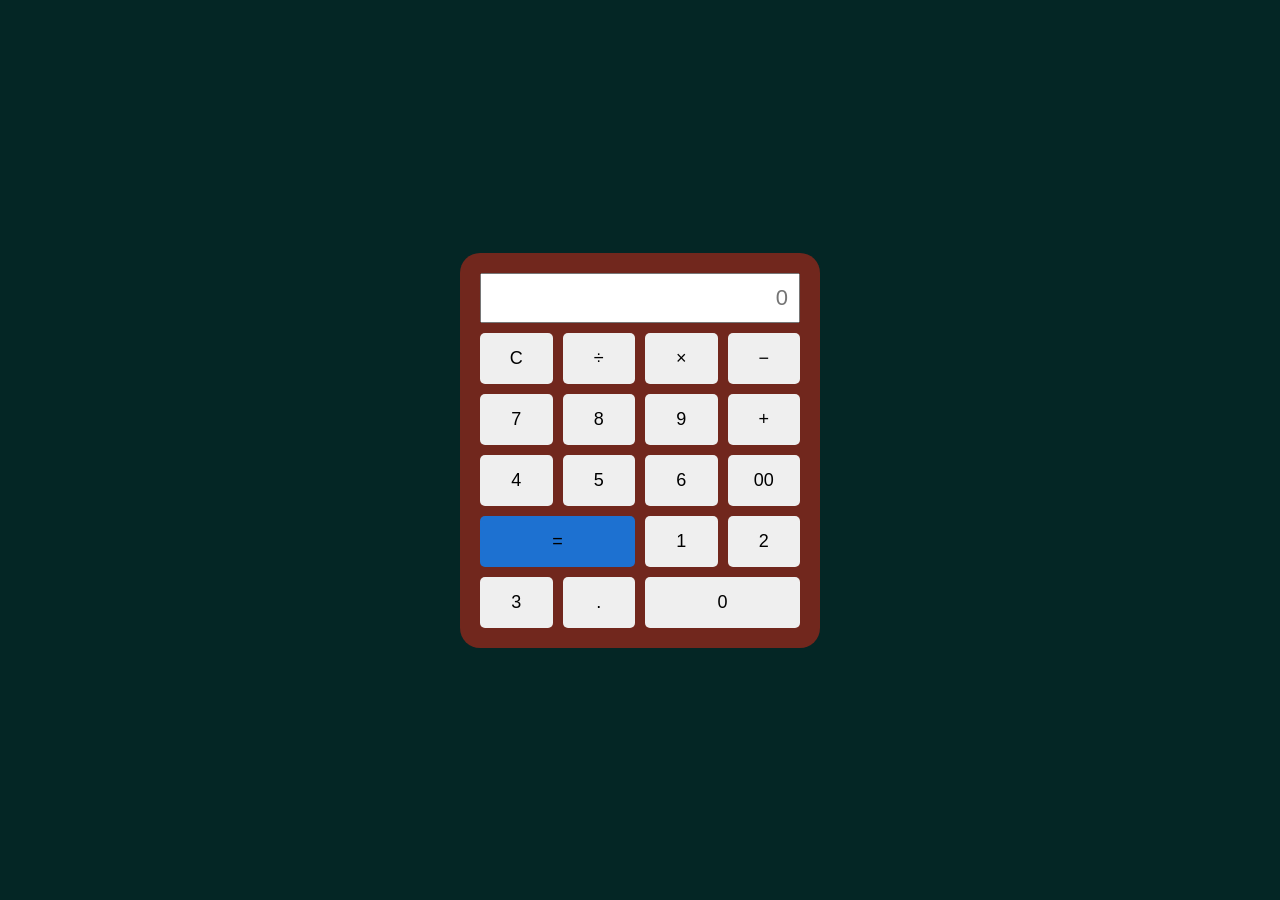
<file: calculater.html>
<!DOCTYPE html>
<html lang="en">
<head>
  <meta charset="UTF-8">
  <meta name="viewport" content="width=device-width, initial-scale=1.0">
  <title>Calculator</title>
  <style>
    * {
      margin: 0;
      padding: 0;
      box-sizing: border-box;
    }

    body {
      display: flex;
      justify-content: center;
      align-items: center;
      height: 100vh;
      background: #042625;
      font-family: Arial, sans-serif;
    }

    .calculator {
      background: #71271d;
      padding: 20px;
      border-radius: 20px;
      width: 360px;
    }

    #display {
      width: 100%;
      height: 50px;
      font-size: 22px;
      text-align: right;
      padding: 5px 10px;
      margin-bottom: 10px;
    }

    .buttons {
      display: grid;
      grid-template-columns: repeat(4, 1fr);
      gap: 10px;
    }

    button {
      padding: 15px;
      font-size: 18px;
      border: none;
      border-radius: 5px;
      cursor: pointer;
    }

    button:hover {
      background: #be2d87;
    }

    .equal {
      background: rgb(29, 113, 209);
      grid-column: span 2;
    }

    .zero {
      grid-column: span 2;
    }
  </style>
</head>
<body>

  <div class="calculator">
    <input type="text" id="display" placeholder="0">

    <div class="buttons">
      <button onclick="clearAll()">C</button>
      <button onclick="setOperator('/')">÷</button>
      <button onclick="setOperator('*')">×</button>
      <button onclick="setOperator('-')">−</button>

      <button onclick="addNumber('7')">7</button>
      <button onclick="addNumber('8')">8</button>
      <button onclick="addNumber('9')">9</button>
      <button onclick="setOperator('+')">+</button>

      <button onclick="addNumber('4')">4</button>
      <button onclick="addNumber('5')">5</button>
      <button onclick="addNumber('6')">6</button>
      <button onclick="addNumber('00')">00</button>

      <button onclick="calculate()" class="equal">=</button>

      <button onclick="addNumber('1')">1</button>
      <button onclick="addNumber('2')">2</button>
      <button onclick="addNumber('3')">3</button>
      <button onclick="addNumber('.')">.</button>

      <button onclick="addNumber('0')" class="zero">0</button>
    </div>
  </div>

  <script>
    let first = "";
    let second = "";
    let operator = "";
    let isSecond = false;

    const display = document.getElementById("display");

    function addNumber(num) {
      if (!isSecond) {
        first += num;
        display.value = first;
      } else {
        second += num;
        display.value = second;
      }
    }

    function setOperator(op) {
      if (first === "") return;
      operator = op;
      isSecond = true;
    }

    function calculate() {
      let n1 = Number(first);
      let n2 = Number(second);
      let result = 0;

      if (operator === "+") result = n1 + n2;
      else if (operator === "-") result = n1 - n2;
      else if (operator === "*") result = n1 * n2;
      else if (operator === "/") result = n1 / n2;

      display.value = result;

      first = result.toString();
      second = "";
      operator = "";
      isSecond = false;
    }

    function clearAll() {
      first = "";
      second = "";
      operator = "";
      isSecond = false;
      display.value = "";
    }
  </script>

</body>
</html>
</file>
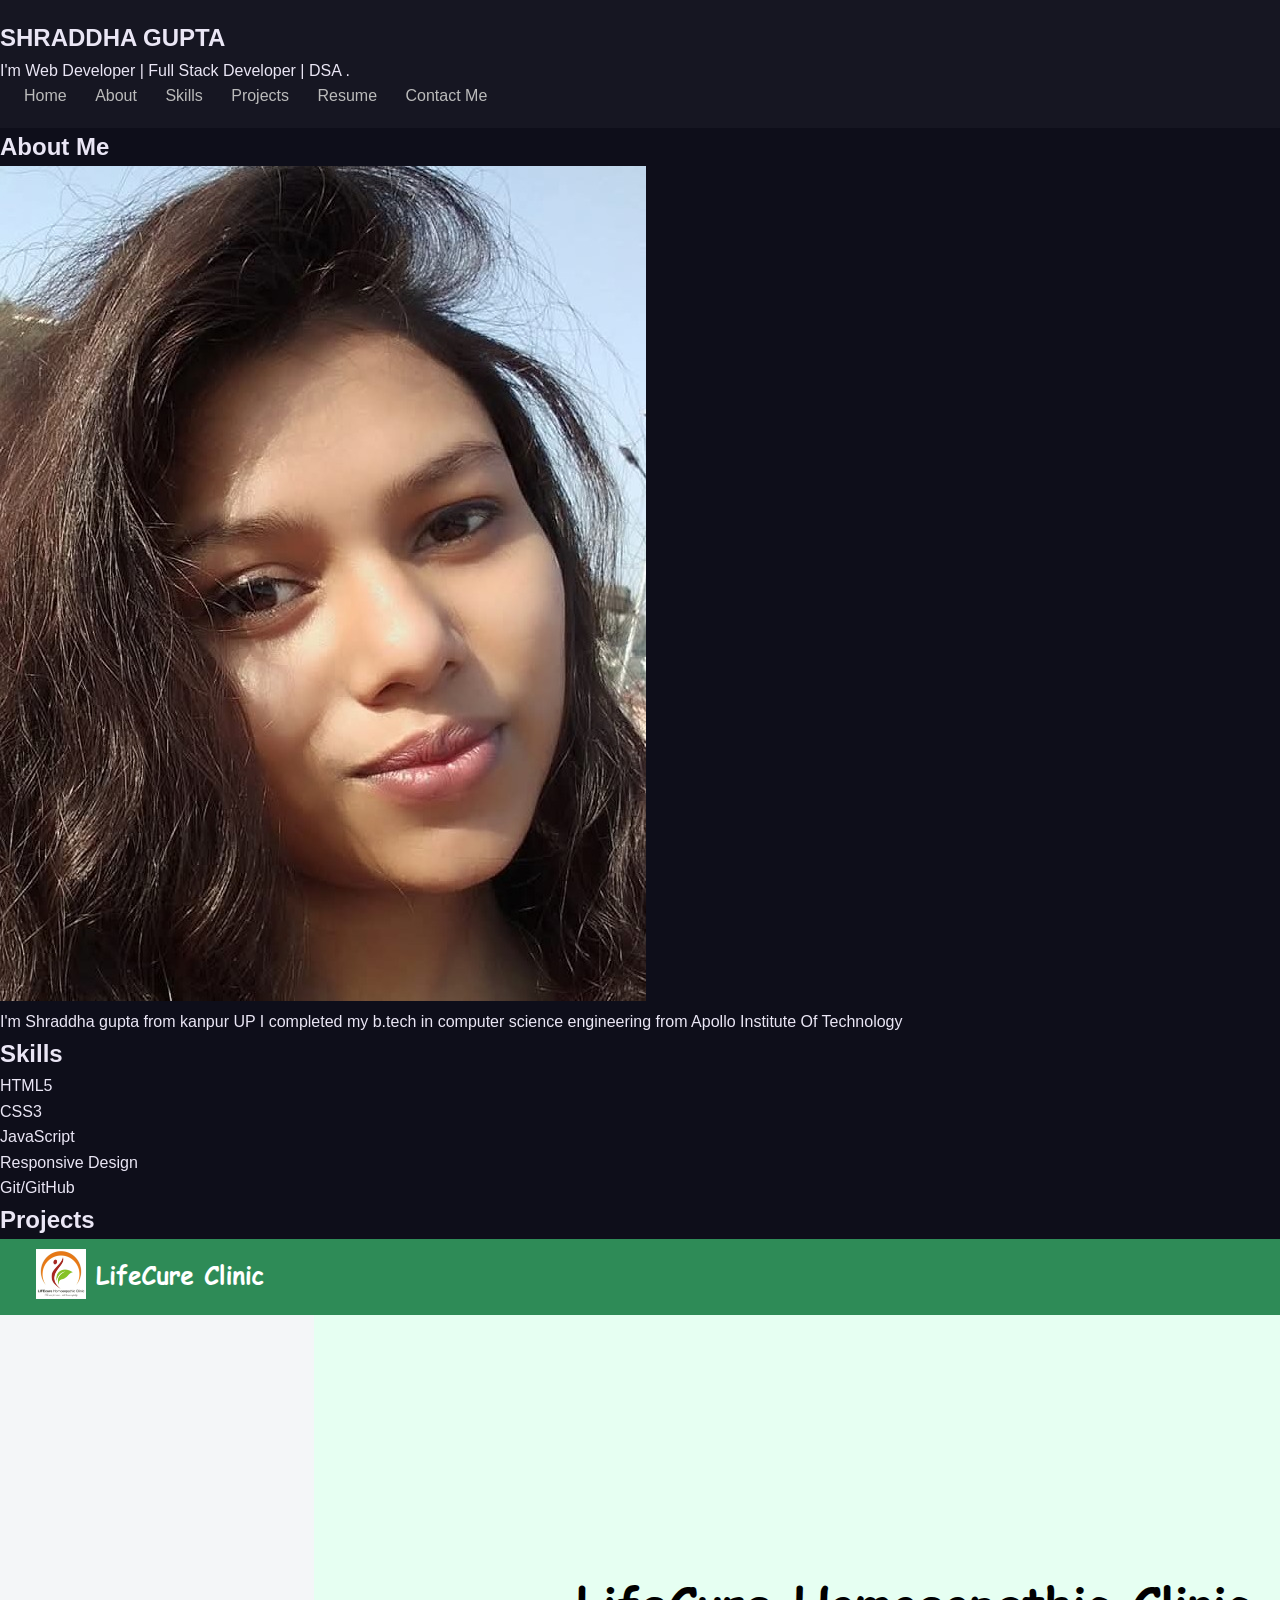
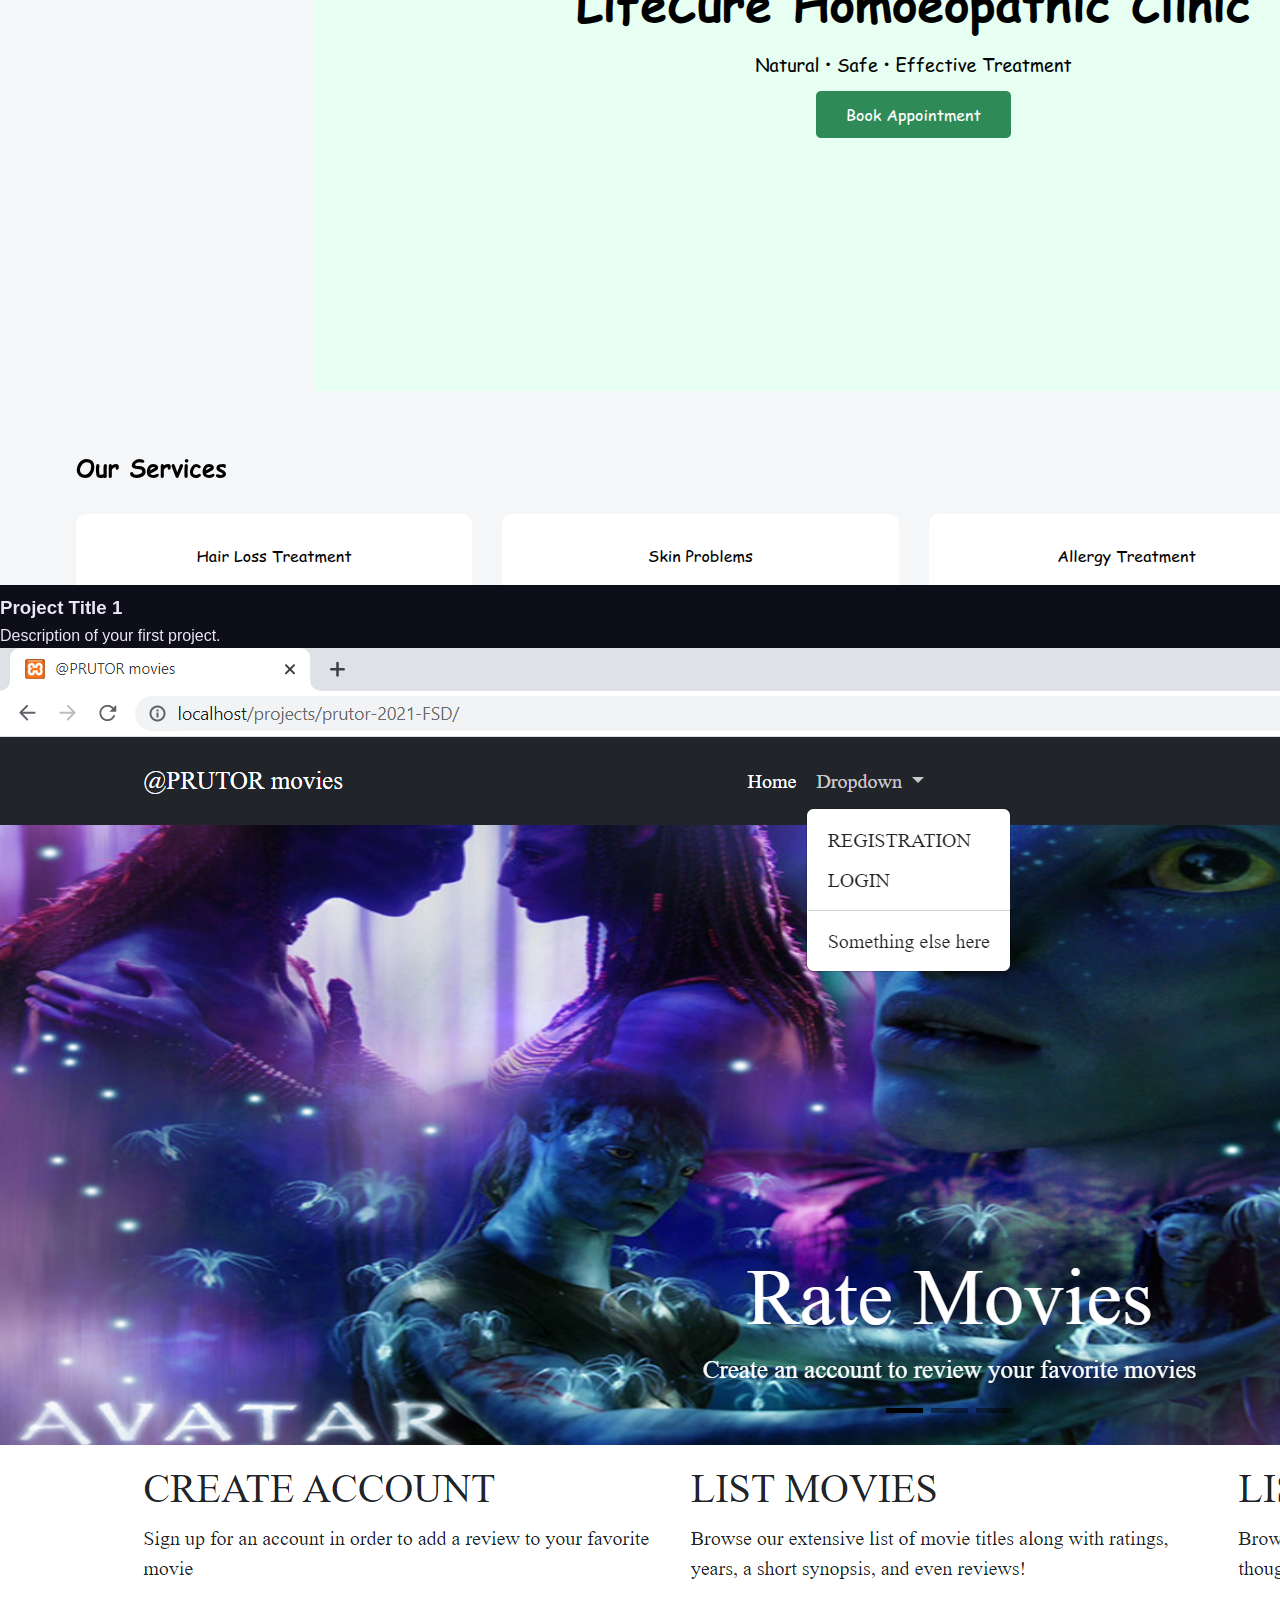
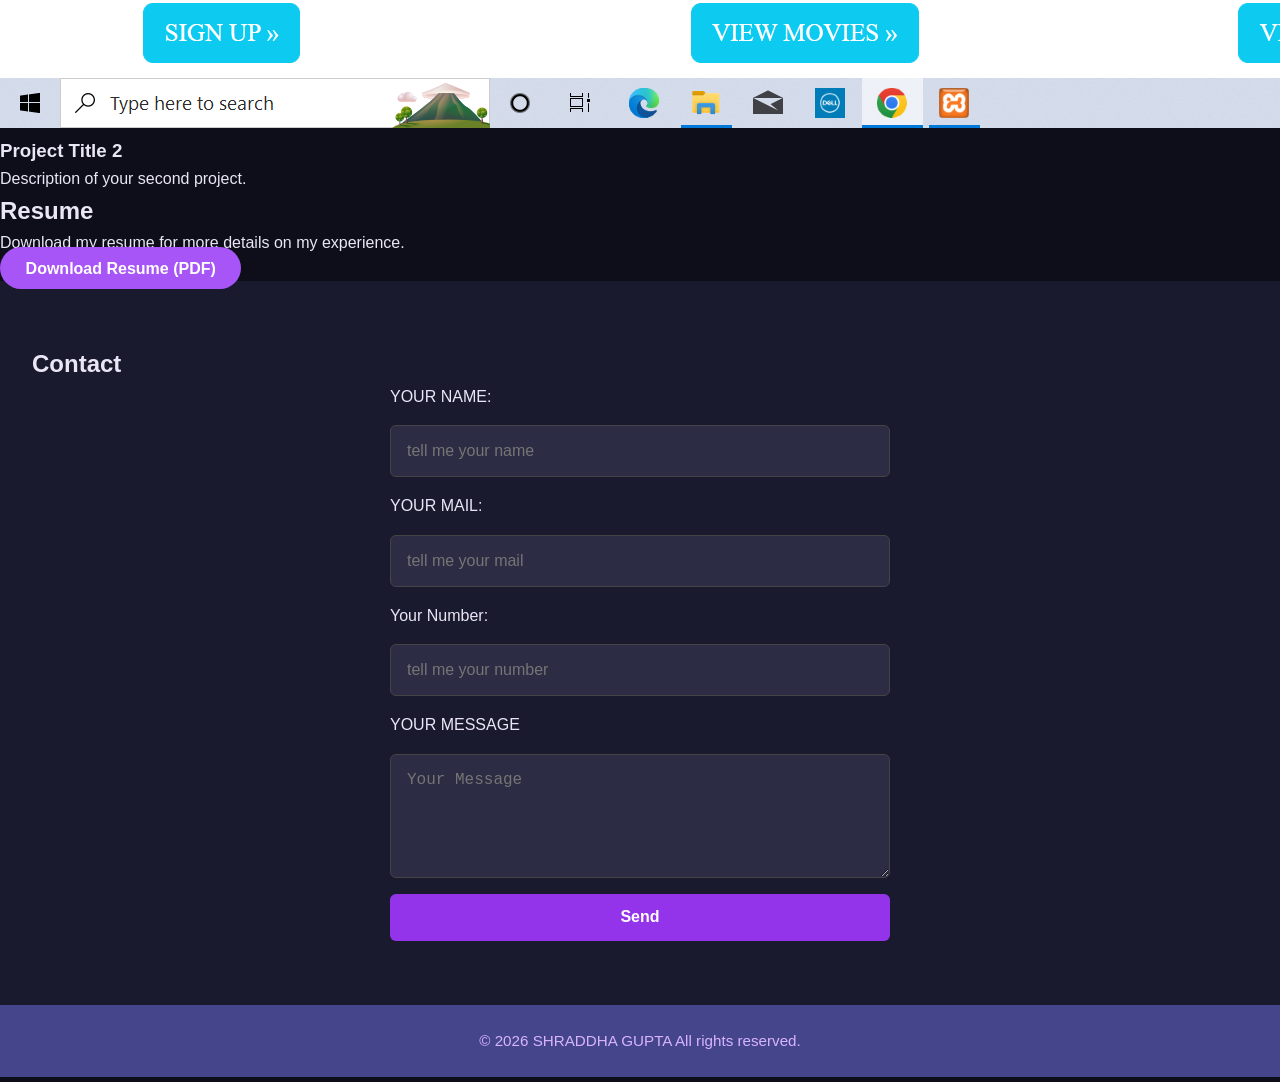
<file: port.html>
<!DOCTYPE html>
<html lang="en">

<head>
    <meta charset="UTF-8">
    <meta name="viewport" content="width=device-width, initial-scale=1.0">
    <title>SHRADDHA PORTFOLIO</title>
    <link rel="stylesheet" href="style.css">
</head>

<body>

    <!-- Header Section -->
    <header id="home">
        <nav>
            <h1>SHRADDHA GUPTA</h1>
            <p>I'm Web Developer | Full Stack Developer | DSA .</p>
            <section>
                <a href="#">Home</a>
                <a href="#about">About</a>
                <a href="#skills">Skills</a>
                <a href="#projects">Projects</a>
                <a href="#resume">Resume</a>
                <a href="#contact">Contact Me</a>
            </section>
        </nav>
    </header>

    <main>
        <!-- About Section -->
        <section id="about">
            <h2>About Me</h2>
            <img src="hime.jpeg" alt="MY Name" class="profile-pic">
            <p>I'm Shraddha gupta from kanpur UP I completed my b.tech in computer science engineering from Apollo
                Institute Of Technology </p>
        </section>

        <!-- Skills Section -->
        <section id="skills">
            <h2>Skills</h2>
            <ul>
                <li>HTML5</li>
                <li>CSS3</li>
                <li>JavaScript</li>
                <li>Responsive Design</li>
                <li>Git/GitHub</li>
            </ul>
        </section>

        <!-- Projects Section -->
        <section id="projects">
            <h2>Projects</h2>
            <div class="project-card">
                <img src="Screenshot from 2025-12-20 14-55-43.png" alt="Project 1">
                <h3>Project Title 1</h3>
                <p>Description of your first project.</p>
            </div>
            <div class="project-card">
                <img src="Screenshot (2).png" alt="Project 2">
                <h3>Project Title 2</h3>
                <p>Description of your second project.</p>
            </div>
            <!-- Add more project cards as needed -->
        </section>

        <!-- Resume Section -->
        <section id="resume">
            <h2>Resume</h2>
            <p>Download my resume for more details on my experience.</p>
            <!-- Ensure you have a 'resume.pdf' file in your project folder -->
            <a href="resum.pdf" download class="btn">Download Resume (PDF)</a>
        </section>

        <!-- Contact Section -->
        <section id="contact" class="contact">
            <h2>Contact</h2>
            <form>
                <label for="name">YOUR NAME:</label>
                <input type="text" name="your name" id="name" placeholder="tell me your name">
                <label for="mail">YOUR MAIL:</label>
                <input type="email" name="your mail" placeholder="tell me your mail" id="mail" mail>
                <label for="Number">Your Number:</label>
                <input type="tel" name="your number" id="Number" placeholder="tell me your number">
                <label for="MESSAGE">YOUR MESSAGE</label>
                <textarea id="MESSAGE" rows="5" placeholder="Your Message" name="Message" required></textarea>
                <button type="submit">Send</button>
            </form>

        </section>
    </main>



    <!-- Footer -->
    <footer>
        <p>&copy; 2026 SHRADDHA GUPTA All rights reserved.</p>
    </footer>

</body>

</html>
</file>
<file: style.css>
* {
  margin: 0;
  padding: 0;
  box-sizing: border-box;
}

body {
  font-family: sans-serif;
  background: #0e0e1a;
  color: #eae6f5;
  line-height: 1.6;
}

a {
  text-decoration: none;
  color: inherit;
}

.container {
  max-width: 1100px;
  margin: auto;
  padding: 0 2rem;
}


header {
  background: #161622;
  padding: 1.2rem 0;
  position: sticky;
  top: 0;
  z-index: 100;
}

.logo {
  font-size: 1.8rem;
  font-weight: 700;
  color: #c084fc;
}

header .container {
  display: flex;
  justify-content: space-between;
  align-items: center;
}

nav a {
  margin-left: 1.5rem;
  font-weight: 500;
  color: #bbb;
  transition: color 0.3s, text-shadow 0.3s;
}

nav a:hover {
  color: #c084fc;
  text-shadow: 0 0 8px #c084fc;
}


.hero {
  background: #555595;
  padding: 5rem 2rem;
  text-align: center;
}

.hero h2 {
  font-size: 2.8rem;
  color: #ffffff;
  margin-bottom: 1rem;
}

.hero p {
  font-size: 1.2rem;
  color: #bbb;
  margin-bottom: 2rem;
}

.btn {
  padding: 0.8rem 1.6rem;
  background:#b972fb;
  color: #fff;
  border: none;
  border-radius: 50px;
  font-weight: bold;
}

.btn:hover {
  background:#253ede;
}


.services {
  background: #1a1a2f;
  padding: 4rem 2rem;
}

.section-title {
  text-align: center;
  margin-bottom: 2rem;
  font-size: 2rem;
  color: #d8b4fe;
}

.service-grid {
  display: flex;
  justify-content: space-between;
  gap: 1.5rem;
  flex-wrap: wrap;
}

.service {
  background: #26263c;
  padding: 1.5rem;
  border-radius: 12px;
  flex: 1 1 30%;
  border: 1px solid #3f3f5c;
}

.service:hover {
  transform: translateY(-5px);
  box-shadow: 0 0 20px rgba(168, 85, 247, 0.3);
}

.service h3 {
  margin-bottom: 0.5rem;
  color: #a855f7;
}


.testimonials {
  background: rgba(79, 79, 159, 0.85);
  padding: 4rem 2rem;
}

.testimonial-grid {
  display: flex;
  gap: 2rem;
  flex-wrap: wrap;
  justify-content: center;
}

.testimonial {
  background: #1e1e34;
  padding: 1.5rem;
  border-left: 5px solid #a855f7;
  border-radius: 8px;
  max-width: 450px;
}

.testimonial h4 {
  margin-top: 1rem;
  color: #d9a8ff;
}


.contact {
  padding: 4rem 2rem;
  background: #1a1a2f;
}

form {
  display: flex;
  flex-direction: column;
  gap: 1rem;
  max-width: 500px;
  margin: auto;
}

input,
textarea {
  padding: 1rem;
  background: #2c2c44;
  border: 1px solid #444;
  border-radius: 6px;
  font-size: 1rem;
  color: #eee;
}

input:focus,
textarea:focus {
  outline: 2px solid #a855f7;
  background: #33334d;
}

button {
  padding: 0.9rem;
  background: #9333ea;
  color: white;
  border: none;
  border-radius: 6px;
  font-size: 1rem;
  font-weight: 600;
  cursor: pointer;
}

button:hover {
  background: #6b21a8;
}


footer {
  text-align: center;
  padding: 1.5rem 0;
  background: rgba(79, 79, 159, 0.85);
  font-size: 0.95rem;
  color: #d8b4fe;
}


@media (max-width: 768px) {

  .service-grid,
  .testimonial-grid {
    flex-direction: column;
    align-items: center;
  }

  .hero h2 {
    font-size: 2.2rem;
  }

  header .container {
    flex-direction: column;
    gap: 1rem;
  }

  nav {
    margin-top: 1rem;
  }
}

.hero {
  background: rgba(79, 79, 159, 0.85);
  padding: 6rem 2rem;
  color: #fff;
}

.hero-flex {
  display: flex;
  align-items: center;
  justify-content: space-between;
  gap: 3rem;
  flex-wrap: wrap;
}

.hero-text {
  flex: 1 1 50%;
}

.hero-text h2 {
  font-size: 2.8rem;
  margin-bottom: 1rem;
}

.hero-text p {
  font-size: 1.2rem;
  margin-bottom: 2rem;
}

.hero-img {
  flex: 1 1 40%;
  text-align: center;
}

.hero-img img {
  width: 100%;
  max-width: 400px;
  height: auto;
  border-radius: 12px;
  box-shadow: 0 10px 20px rgba(0, 0, 0, 0.3);
}

.btn {
  padding: 0.8rem 1.6rem;
  background: #a855f7;
  color: #fff;
  border: none;
  border-radius: 50px;
  font-weight: bold;
  transition: background 0.3s;
}

.btn:hover {
  background: #9333ea;
}

@media (max-width: 768px) {
  .hero-text h2 {
    font-size: 2rem;
  }

  .hero-flex {
    flex-direction: column;
    text-align: center;
  }

  .hero-text,
  .hero-img {
    flex: 1 1 100%;
  }
}
</file>
